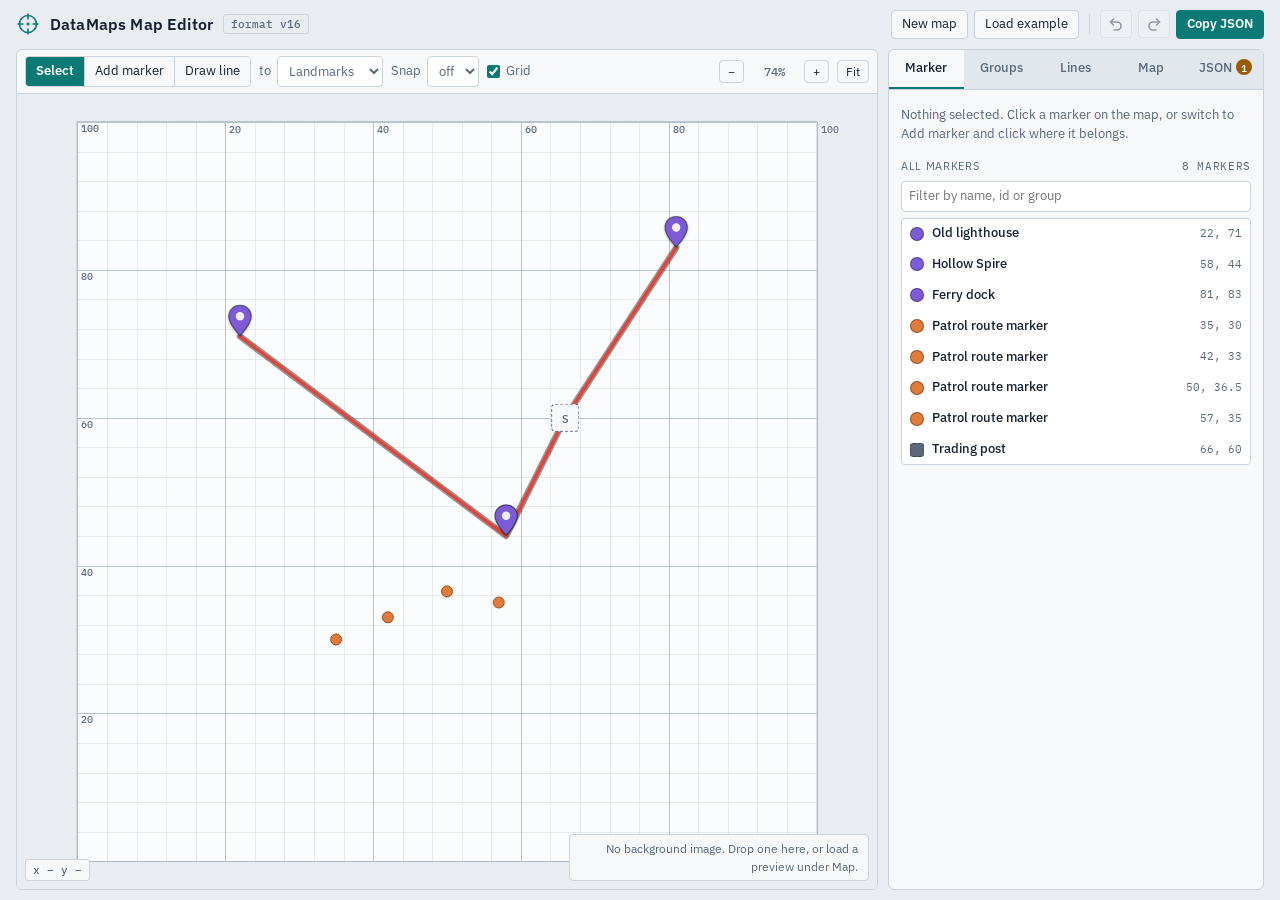
<file: DataMaps Map Editor.html>
<!doctype html><html><head><meta charset=utf8><meta name=viewport content="width=device-width,initial-scale=1,viewport-fit=cover"><style>:root{color-scheme:light;box-sizing:border-box;padding-top:env(safe-area-inset-top,0px);padding-bottom:env(safe-area-inset-bottom,0px)}html{scroll-padding-top:env(safe-area-inset-top,0px)}body{margin:0;padding:0;font:14px -apple-system,BlinkMacSystemFont,sans-serif;background:#fff;color:#000}img{max-width:100%}[hidden]:not([hidden=until-found i]){display:none!important}</style></head><body>
<title>DataMaps Map Editor</title>
<meta name="claude:viewport-fit-sides" content="cover">
<link rel="preconnect" href="https://fonts.googleapis.com">
<link rel="stylesheet" href="https://fonts.googleapis.com/css2?family=IBM+Plex+Mono:wght@400;500&family=IBM+Plex+Sans:wght@400;500;600&display=swap">
<style>
/* Layout: a drafting workbench. Left is the pan/zoom map surface with its toolbar, right is a tabbed inspector (Marker, Groups, Map, JSON). Stacks on phones. */
:root{
  --bg:#e9edf1; --panel:#f7f8fa; --panel2:#e2e7ed; --field:#ffffff;
  --ink:#16202e; --muted:#5a687a; --line:#cbd3dd;
  --accent:#0b7a75; --accent-ink:#ffffff; --accent-soft:#d6ecea;
  --stage:#fbfcfd; --grid:#d5dce4; --grid-strong:#a7b6c6; --label:#5a687a;
  --danger:#b3261e; --warn:#9a5b00; --info:#2a5f9e; --sel:#e8590c;
  --sans:'IBM Plex Sans',system-ui,-apple-system,'Segoe UI',sans-serif;
  --mono:'IBM Plex Mono',ui-monospace,SFMono-Regular,Menlo,monospace;
}
@media (prefers-color-scheme: dark){
  :root:not([data-theme="light"]){
    --bg:#0e141b; --panel:#171f29; --panel2:#212b37; --field:#0f161e;
    --ink:#e4eaf1; --muted:#92a1b3; --line:#2b3745;
    --accent:#3cc4bb; --accent-ink:#06211f; --accent-soft:#143532;
    --stage:#0c1218; --grid:#1d2937; --grid-strong:#3a4c61; --label:#8b9bad;
    --danger:#ff8a80; --warn:#f0b35a; --info:#7ab2f2; --sel:#ff9f43;
    color-scheme:dark;
  }
}
:root[data-theme="dark"]{
  --bg:#0e141b; --panel:#171f29; --panel2:#212b37; --field:#0f161e;
  --ink:#e4eaf1; --muted:#92a1b3; --line:#2b3745;
  --accent:#3cc4bb; --accent-ink:#06211f; --accent-soft:#143532;
  --stage:#0c1218; --grid:#1d2937; --grid-strong:#3a4c61; --label:#8b9bad;
  --danger:#ff8a80; --warn:#f0b35a; --info:#7ab2f2; --sel:#ff9f43;
  color-scheme:dark;
}
*{box-sizing:border-box}
html,body{height:100%}
body{
  margin:0; background:var(--bg); color:var(--ink);
  font:13px/1.45 var(--sans);
  padding-block:0;
  padding-left:max(16px,env(safe-area-inset-left,0px));
  padding-right:max(16px,env(safe-area-inset-right,0px));
}
button,input,select,textarea{font:inherit;color:inherit}
.app{height:100%;display:grid;grid-template-rows:auto minmax(0,1fr);gap:10px;padding-block:10px}
.top{display:flex;align-items:center;gap:12px;flex-wrap:wrap;min-width:0}
.brand{display:flex;align-items:center;gap:10px;min-width:0}
.brand svg{flex:none;color:var(--accent)}
.brand h1{margin:0;font-size:16px;font-weight:600;letter-spacing:.01em;text-wrap:balance}
.chip{font:500 11px var(--mono);padding:2px 7px;border:1px solid var(--line);border-radius:3px;color:var(--muted)}
.actions{margin-left:auto;display:flex;align-items:center;gap:6px;flex-wrap:wrap}
.sep{width:1px;height:20px;background:var(--line);margin:0 4px}

.btn{display:inline-flex;align-items:center;justify-content:center;gap:6px;padding:5px 10px;border:1px solid var(--line);background:var(--panel);border-radius:4px;cursor:pointer;line-height:1.3;white-space:nowrap}
.btn:hover{background:var(--panel2)}
.btn:disabled{opacity:.4;cursor:default}
.btn.primary{background:var(--accent);border-color:var(--accent);color:var(--accent-ink);font-weight:600}
.btn.primary:hover{filter:brightness(1.08)}
.btn.danger{color:var(--danger);border-color:currentColor}
.btn.icon{padding:5px 7px}
.btn.small{padding:3px 8px;font-size:12px}
:focus-visible{outline:2px solid var(--accent);outline-offset:1px}

.work{display:grid;grid-template-columns:minmax(0,1fr) 376px;gap:10px;min-height:0}
.canvas-wrap,.side{display:flex;flex-direction:column;min-height:0;min-width:0;border:1px solid var(--line);border-radius:6px;background:var(--panel);overflow:hidden}
.toolbar{display:flex;align-items:center;gap:8px;flex-wrap:wrap;padding:6px 8px;border-bottom:1px solid var(--line)}
.toolbar .grow{flex:1}
.inl{display:inline-flex;align-items:center;gap:6px;color:var(--muted)}
.inl select{width:auto;max-width:170px}
.seg{display:inline-flex;border:1px solid var(--line);border-radius:4px;overflow:hidden}
.seg button{border:0;background:var(--panel);padding:5px 10px;cursor:pointer;border-right:1px solid var(--line)}
.seg button:last-child{border-right:0}
.seg button[aria-pressed="true"]{background:var(--accent);color:var(--accent-ink);font-weight:600}
#zoomlbl{font:500 12px var(--mono);min-width:44px;text-align:center;color:var(--muted)}

#vp{position:relative;flex:1;min-height:0;overflow:hidden;touch-action:none;background:var(--bg);cursor:grab;user-select:none;-webkit-user-select:none}
#vp.add{cursor:crosshair}
#vp.panning{cursor:grabbing}
#vp.dropping{outline:2px dashed var(--accent);outline-offset:-6px}
#stage{position:absolute;left:0;top:0;transform-origin:0 0;box-shadow:0 0 0 1px var(--grid-strong)}
#bgimg{position:absolute;inset:0;width:100%;height:100%;display:block;pointer-events:none;-webkit-user-drag:none}
#grid{position:absolute;inset:0;width:100%;height:100%;pointer-events:none}
#mlayer{position:absolute;inset:0;pointer-events:none;overflow:hidden}
#llayer{position:absolute;inset:0;width:100%;height:100%;pointer-events:none;overflow:hidden}
#llayer .lhit{fill:none;stroke:transparent;stroke-width:14;pointer-events:stroke;cursor:pointer}
#llayer .vtx{pointer-events:auto;cursor:move;fill:var(--panel);stroke:var(--accent);stroke-width:2.5}
#llayer .vtx.sel{fill:var(--sel);stroke:var(--sel)}
#llayer .mid{pointer-events:auto;cursor:copy;fill:var(--accent);opacity:.55}
#llayer .mid:hover{opacity:1}
#vp.line{cursor:crosshair}
.mk{position:absolute;left:0;top:0;width:0;height:0;pointer-events:auto;cursor:pointer}
.mk>*{position:absolute;display:block}
.mk .pin{filter:drop-shadow(0 1px 1px rgba(0,0,0,.35))}
.mk .dot{border-radius:50%;box-sizing:border-box}
.mk .ico{display:grid;place-items:center;border:1.5px dashed var(--muted);background:var(--panel);color:var(--muted);font:600 11px var(--mono);border-radius:4px;box-sizing:border-box}
.mk img.ico-img{object-fit:contain;image-rendering:auto}
.mk.sel .pin{filter:drop-shadow(0 0 0 var(--sel)) drop-shadow(0 0 3px var(--sel)) drop-shadow(0 0 3px var(--sel))}
.mk.sel .dot,.mk.sel .ico,.mk.sel .ico-img{outline:2px solid var(--sel);outline-offset:2px}
#readout{position:absolute;left:8px;bottom:8px;font:500 11px var(--mono);padding:3px 7px;background:var(--panel);border:1px solid var(--line);border-radius:3px;color:var(--muted);pointer-events:none}
#hint{position:absolute;right:8px;bottom:8px;max-width:min(300px,calc(100% - 190px));padding:5px 10px;background:var(--panel);border:1px solid var(--line);border-radius:4px;color:var(--muted);font-size:12px;text-align:right;pointer-events:none}

.tabs{display:flex;border-bottom:1px solid var(--line);background:var(--panel2)}
.tabs button{flex:1;border:0;background:transparent;padding:9px 6px;cursor:pointer;color:var(--muted);border-bottom:2px solid transparent;font-weight:500;position:relative}
.tabs button[aria-selected="true"]{color:var(--ink);background:var(--panel);border-bottom-color:var(--accent)}
.badge{display:inline-block;min-width:16px;padding:0 4px;margin-left:4px;border-radius:8px;background:var(--warn);color:var(--panel);font:600 10px/16px var(--mono);text-align:center}
.tabpanel{flex:1;min-height:0;overflow:auto;padding:12px}
.tabpanel[hidden]{display:none}

.f{display:grid;gap:3px;margin-bottom:10px;min-width:0}
.f>span,.lbl{font-size:11px;color:var(--muted);text-transform:uppercase;letter-spacing:.06em}
.f small{color:var(--muted);font-size:11px}
input[type=text],input[type=number],input[type=search],select,textarea{width:100%;min-width:0;background:var(--field);border:1px solid var(--line);border-radius:4px;padding:5px 7px}
input[type=color]{width:36px;height:28px;padding:1px;border:1px solid var(--line);border-radius:4px;background:var(--field);cursor:pointer}
textarea{resize:vertical;font-family:var(--mono);font-size:12px;tab-size:2}
input[type=checkbox]{accent-color:var(--accent);margin:0}
.row2{display:grid;grid-template-columns:1fr 1fr;gap:8px}
.chk{display:flex;align-items:center;gap:8px;margin-bottom:8px}
.inline{display:flex;gap:6px;align-items:center}
.sechead{display:flex;align-items:center;justify-content:space-between;margin:16px 0 6px;font-size:11px;text-transform:uppercase;letter-spacing:.06em;color:var(--muted)}
.sechead:first-child{margin-top:0}
.empty{color:var(--muted);margin:4px 0 10px}
.mk-head{display:flex;align-items:center;gap:8px;margin-bottom:10px}
.mk-head b{min-width:0;overflow:hidden;text-overflow:ellipsis;white-space:nowrap}
.sw{flex:none;width:14px;height:14px;border-radius:50%;border:1px solid rgba(0,0,0,.35);background:var(--muted)}
.sw.sq{border-radius:3px;border-style:dashed}
.btnrow{display:flex;gap:6px;flex-wrap:wrap}

.list{display:grid;gap:2px;max-height:300px;overflow:auto;border:1px solid var(--line);border-radius:4px;background:var(--field);margin-top:6px}
.list .row{display:flex;align-items:center;gap:8px;border:0;background:transparent;padding:5px 8px;text-align:left;cursor:pointer;min-width:0}
.list .row:hover{background:var(--panel2)}
.list .row[aria-current="true"]{background:var(--accent-soft)}
.list .row b{flex:1;min-width:0;overflow:hidden;text-overflow:ellipsis;white-space:nowrap;font-weight:500}
.list .row code,.mono{font-family:var(--mono);font-size:11px;color:var(--muted)}
.list .more{padding:6px 8px;color:var(--muted);font-size:12px}

.gcard{border:1px solid var(--line);border-radius:5px;margin-bottom:8px;background:var(--field);overflow:hidden}
.gcard.active{border-color:var(--accent)}
.ghead{display:flex;align-items:center;gap:8px;padding:6px 8px;cursor:pointer;min-width:0}
.ghead .gname{flex:1;min-width:0;overflow:hidden;text-overflow:ellipsis;white-space:nowrap;font-weight:500}
.ghead .gcount{font:500 11px var(--mono);color:var(--muted)}
.eye{border:0;background:transparent;padding:2px;cursor:pointer;color:var(--ink);display:grid;place-items:center}
.eye[aria-pressed="false"]{color:var(--muted);opacity:.6}
.geditor{padding:10px;border-top:1px solid var(--line);background:var(--panel)}
.colorrow{display:flex;align-items:center;gap:8px}
.colorrow code{font-family:var(--mono);font-size:11px;color:var(--muted)}

.warns{display:grid;gap:4px;margin-bottom:12px}
.warn{display:flex;gap:8px;padding:6px 8px;border:1px solid var(--line);border-left-width:3px;border-radius:3px;background:var(--field);font-size:12px}
.warn.w{border-left-color:var(--warn)} .warn.e{border-left-color:var(--danger)} .warn.i{border-left-color:var(--info)}
.warn.ok{border-left-color:var(--accent)}
#out,#in{width:100%;min-height:200px;white-space:pre;overflow:auto;font-size:11.5px;line-height:1.5}
#in{min-height:110px}
.err{color:var(--danger);font-size:12px;margin:6px 0 0;white-space:pre-wrap}
.note{font-size:12px;color:var(--muted);margin:0 0 10px}
code.k{font-family:var(--mono);font-size:11.5px;background:var(--panel2);padding:0 4px;border-radius:3px}

#toast{position:fixed;left:50%;bottom:calc(18px + env(safe-area-inset-bottom,0px));transform:translate(-50%,20px);opacity:0;pointer-events:none;background:var(--ink);color:var(--bg);padding:8px 14px;border-radius:5px;font-size:13px;transition:opacity .18s,transform .18s;z-index:30;max-width:calc(100% - 32px)}
#toast.show{opacity:1;transform:translate(-50%,0)}
@media (prefers-reduced-motion:reduce){#toast{transition:none}}

@media (max-width:860px){
  html,body{height:auto}
  .app{height:auto;min-height:100%;grid-template-rows:auto auto}
  .work{grid-template-columns:minmax(0,1fr)}
  .canvas-wrap{height:auto}
  #vp{flex:none;height:56vh;min-height:300px}
  .side{overflow:visible}
  .tabpanel{overflow:visible}
  .list{max-height:260px}
  .actions{margin-left:0}
}
</style>

<div class="app">
  <header class="top">
    <div class="brand">
      <svg width="24" height="24" viewBox="0 0 24 24" fill="none" stroke="currentColor" stroke-width="1.6" aria-hidden="true"><circle cx="12" cy="12" r="8.5"/><path d="M12 1.5v6M12 16.5v6M1.5 12h6M16.5 12h6"/><circle cx="12" cy="12" r="1.6" fill="currentColor" stroke="none"/></svg>
      <h1>DataMaps Map Editor</h1>
      <span class="chip">format v16</span>
    </div>
    <div class="actions">
      <button class="btn" id="b-new" type="button">New map</button>
      <button class="btn" id="b-ex" type="button">Load example</button>
      <span class="sep"></span>
      <button class="btn icon" id="b-undo" type="button" aria-label="Undo" title="Undo (Ctrl+Z)"><svg width="16" height="16" viewBox="0 0 16 16" fill="none" stroke="currentColor" stroke-width="1.6" stroke-linecap="round" stroke-linejoin="round"><path d="M5.5 3 2.5 6l3 3"/><path d="M2.5 6h6.5a4 4 0 0 1 0 8H6"/></svg></button>
      <button class="btn icon" id="b-redo" type="button" aria-label="Redo" title="Redo (Ctrl+Shift+Z)"><svg width="16" height="16" viewBox="0 0 16 16" fill="none" stroke="currentColor" stroke-width="1.6" stroke-linecap="round" stroke-linejoin="round"><path d="m10.5 3 3 3-3 3"/><path d="M13.5 6H7a4 4 0 0 0 0 8h3"/></svg></button>
      <button class="btn primary" id="b-copy" type="button">Copy JSON</button>
    </div>
  </header>

  <main class="work">
    <section class="canvas-wrap" aria-label="Map surface">
      <div class="toolbar">
        <div class="seg" role="group" aria-label="Tool">
          <button type="button" id="t-select" aria-pressed="true" title="Select and move markers (Esc)">Select</button>
          <button type="button" id="t-add" aria-pressed="false" title="Click the map to add a marker (A)">Add marker</button>
          <button type="button" id="t-line" aria-pressed="false" title="Click to place line points. Double-click or Enter to finish (L)">Draw line</button>
        </div>
        <label class="inl">to <select id="active-group" aria-label="Group for new markers"></select></label>
        <label class="inl">Snap <select id="snap" aria-label="Snap to grid"><option value="0">off</option><option value="1">1</option><option value="5">5</option><option value="10">10</option></select></label>
        <label class="inl"><input type="checkbox" id="show-grid" checked> Grid</label>
        <span class="grow"></span>
        <button class="btn small" id="z-out" type="button" aria-label="Zoom out">−</button>
        <span id="zoomlbl">100%</span>
        <button class="btn small" id="z-in" type="button" aria-label="Zoom in">+</button>
        <button class="btn small" id="z-fit" type="button" title="Fit map to view (F)">Fit</button>
      </div>
      <div id="vp">
        <div id="stage"><img id="bgimg" alt="" hidden></div>
        <canvas id="grid"></canvas>
        <svg id="llayer" aria-hidden="true"></svg>
        <div id="mlayer"></div>
        <div id="hint">No background image. Drop one here, or load a preview under Map.</div>
        <div id="readout">x – y –</div>
      </div>
    </section>

    <aside class="side">
      <div class="tabs" role="tablist" aria-label="Inspector">
        <button type="button" role="tab" id="tab-marker" aria-selected="true" data-tab="marker">Marker</button>
        <button type="button" role="tab" id="tab-groups" aria-selected="false" data-tab="groups">Groups</button>
        <button type="button" role="tab" id="tab-lines" aria-selected="false" data-tab="lines">Lines</button>
        <button type="button" role="tab" id="tab-map" aria-selected="false" data-tab="map">Map</button>
        <button type="button" role="tab" id="tab-json" aria-selected="false" data-tab="json">JSON<span class="badge" id="warn-badge" hidden>0</span></button>
      </div>

      <div class="tabpanel" id="p-marker" role="tabpanel" aria-labelledby="tab-marker">
        <div id="mk-form"></div>
        <div class="sechead"><span>All markers</span><span id="mk-total" class="mono"></span></div>
        <input type="search" id="mk-filter" placeholder="Filter by name, id or group" aria-label="Filter markers">
        <div id="mk-list" class="list"></div>
      </div>

      <div class="tabpanel" id="p-groups" role="tabpanel" aria-labelledby="tab-groups" hidden>
        <p class="note">Every marker belongs to one group. Groups appear in the map legend, and each group uses one style.</p>
        <div class="btnrow" style="margin-bottom:10px"><button class="btn" id="g-add" type="button">Add group</button></div>
        <div id="groups"></div>
        <input type="file" id="icon-file" accept="image/*" hidden>
      </div>

      <div class="tabpanel" id="p-lines" role="tabpanel" aria-labelledby="tab-lines" hidden>
        <p class="note">Lines are saved as polyline overlays on the background, using the coordinate system you set. Use them for train lines, roads or borders. Points snap to nearby markers, so a line can run through stations.</p>
        <div id="l-warn" class="note" hidden>This map has multiple backgrounds. Their overlays are kept in the JSON but can't be edited here.</div>
        <div class="btnrow" style="margin-bottom:10px"><button class="btn" id="l-new" type="button">Draw new line</button></div>
        <div id="l-list" class="list" style="margin-top:0;margin-bottom:12px"></div>
        <div id="l-edit"></div>
      </div>

      <div class="tabpanel" id="p-map" role="tabpanel" aria-labelledby="tab-map" hidden>
        <div class="sechead"><span>Schema</span></div>
        <label class="f"><span>$schema URL</span><input type="text" id="schema" spellcheck="false"><small>Defaults to dovedale.wiki. Edit it if your extension path differs.</small></label>

        <div class="sechead"><span>Background</span></div>
        <label class="f"><span>Image file name on the wiki</span><input type="text" id="bg-image" placeholder="e.g. Throne World map.jpg" spellcheck="false"></label>
        <div class="btnrow" style="margin-bottom:10px">
          <button class="btn" id="bg-pick" type="button">Load preview image…</button>
          <button class="btn" id="bg-clear" type="button">Remove</button>
        </div>
        <input type="file" id="bg-file" accept="image/*" hidden>
        <p class="note">The preview stays in this browser. Only the file name goes into the JSON, so upload the same image to your wiki.</p>
        <label class="chk"><input type="checkbox" id="bg-pix"> Pixelated (keep pixel art sharp)</label>
        <div id="bg-extra" class="note" hidden></div>

        <div class="sechead"><span>Coordinate system</span></div>
        <label class="chk"><input type="checkbox" id="crs-default"> Use the wiki default (0–100, Y grows upward)</label>
        <div class="f"><span>Axis order</span>
          <select id="crs-order"><option value="latlon">latlon: [Y, X]</option><option value="yx">yx: [Y, X]</option><option value="xy">xy: [X, Y]</option></select>
        </div>
        <div class="row2">
          <label class="f"><span id="l-tl-a">topLeft Y</span><input type="number" step="any" id="crs-tl-a"></label>
          <label class="f"><span id="l-tl-b">topLeft X</span><input type="number" step="any" id="crs-tl-b"></label>
          <label class="f"><span id="l-br-a">bottomRight Y</span><input type="number" step="any" id="crs-br-a"></label>
          <label class="f"><span id="l-br-b">bottomRight X</span><input type="number" step="any" id="crs-br-b"></label>
        </div>
        <div class="btnrow" style="margin-bottom:6px">
          <button class="btn small" id="pre-up" type="button">0–100, Y up</button>
          <button class="btn small" id="pre-down" type="button">0–100, Y down</button>
          <button class="btn small" id="pre-px" type="button">Image pixels</button>
        </div>
        <p class="note">The corners are the real corners of the image. If topLeft has the larger Y, Y grows upward. Changing them moves markers visually, not numerically.</p>

        <div class="sechead"><span>Settings</span></div>
        <div class="f"><span>Backdrop color</span>
          <div class="colorrow"><input type="color" id="bd-color" value="#0b120d"><code id="bd-val">none</code><button class="btn small" id="bd-clear" type="button">Clear</button></div>
        </div>
        <label class="chk"><input type="checkbox" id="show-coords"> Show cursor coordinates on the wiki</label>
      </div>

      <div class="tabpanel" id="p-json" role="tabpanel" aria-labelledby="tab-json" hidden>
        <div class="sechead"><span>Checks</span></div>
        <div class="warns" id="warns"></div>
        <div class="sechead"><span>Map source</span><button class="btn small" id="out-copy" type="button">Copy</button></div>
        <textarea id="out" readonly spellcheck="false" aria-label="Generated JSON"></textarea>
        <p class="note" style="margin-top:8px">Paste this into the <code class="k">Map:</code> page's source editor.</p>
        <div class="sechead"><span>Load existing JSON</span></div>
        <textarea id="in" spellcheck="false" placeholder="Paste a DataMaps JSON document here to edit it" aria-label="JSON to load"></textarea>
        <div class="btnrow" style="margin-top:6px"><button class="btn" id="b-load" type="button">Load JSON</button></div>
        <div class="err" id="in-err"></div>
      </div>
    </aside>
  </main>
</div>
<div id="toast" role="status" aria-live="polite"></div>

<script>
(() => {
'use strict';
const $ = (s, r = document) => r.querySelector(s);
const $$ = (s, r = document) => [...r.querySelectorAll(s)];
const esc = s => String(s ?? '').replace(/[&<>"']/g, c => ({'&':'&amp;','<':'&lt;','>':'&gt;','"':'&quot;',"'":'&#39;'}[c]));
const clamp = (v, a, b) => Math.min(b, Math.max(a, v));
const rnd = n => Math.round(n * 1000) / 1000;
const ID_RE = /^[A-Za-z0-9_-]+$/;
const SCHEMA = 'https://dovedale.wiki/extensions/DataMaps/schemas/v17.json';
const PALETTE = ['#7c5cd6','#e07b39','#2a9d8f','#d94f70','#3d7be0','#8a9a1b','#c58a00','#5b6b7c'];
const KNOWN_TOP = ['$schema','crs','background','backgrounds','settings','groups','markers'];

/* ---------- document model ---------- */
const defaultCrs = () => ({ order: 'latlon', topLeft: [100, 0], bottomRight: [0, 100] });
const blankDoc = () => ({
  $schema: SCHEMA, crs: defaultCrs(), useDefaultCrs: true,
  background: { image: '' }, settings: { backdropColor: '', showCoordinates: true },
  groups: {}, markers: {}, lines: [], otherOverlays: [], extra: {}
});
function exampleDoc() {
  const d = blankDoc();
  d.groups = {
    landmarks: { name: 'Landmarks', pinColor: '#7c5cd6', size: 32, article: 'Landmarks' },
    patrols: { name: 'Patrol route', fillColor: '#e07b39', size: 6, strokeWidth: 1 },
    shops: { name: 'Shops', icon: 'Shop icon.png', size: [28, 28] }
  };
  d.markers = {
    landmarks: [
      { id: 'old-lighthouse', x: 22, y: 71, name: 'Old lighthouse', description: 'Visible from the south coast.\nThe lamp room is locked.', article: 'Old lighthouse' },
      { x: 58, y: 44, name: 'Hollow Spire' },
      { x: 81, y: 83, name: 'Ferry dock' }
    ],
    patrols: [{ x: 35, y: 30 }, { x: 42, y: 33 }, { x: 50, y: 36.5 }, { x: 57, y: 35 }],
    shops: [{ x: 66, y: 60, name: 'Trading post' }]
  };
  d.lines = [{ name: 'Coast line', color: '#e0453a', pts: [[22, 71], [58, 44], [66, 60], [81, 83]] }];
  return d;
}
let doc = exampleDoc();

const ui = {
  selL: null, selV: null, lineOpen: false, cur: null, armLine: null,
  sel: null, active: null, tool: 'select', hidden: new Set(), exp: null, armDel: null,
  k: 1, tx: 0, ty: 0, imgs: {}, snap: 0, grid: true, tab: 'marker', fitted: false, iconFor: null
};
const vp = $('#vp'), stage = $('#stage'), bgimg = $('#bgimg'), mlayer = $('#mlayer'), gridc = $('#grid');

/* ---------- coordinates ---------- */
function bounds() {
  const c = doc.crs, tl = c.topLeft, br = c.bottomRight;
  return c.order === 'xy'
    ? { x0: tl[0], y0: tl[1], x1: br[0], y1: br[1] }
    : { y0: tl[0], x0: tl[1], y1: br[0], x1: br[1] };
}
function bgPreview() {
  const name = doc.background.image || (doc.extra.backgrounds && doc.extra.backgrounds[0] && doc.extra.backgrounds[0].image);
  return (name && ui.imgs[name]) || null;
}
function view() {
  const b = bounds(); const im = bgPreview();
  const dx = (b.x1 - b.x0) || 1, dy = (b.y1 - b.y0) || 1;
  let W, H;
  if (im) { W = im.w; H = im.h; }
  else { const a = Math.abs(dx / dy); if (a >= 1) { W = 1000; H = 1000 / a; } else { H = 1000; W = 1000 * a; } }
  return { b, dx, dy, W, H };
}
const toScreen = (v, x, y) => ({ sx: ui.tx + (x - v.b.x0) / v.dx * v.W * ui.k, sy: ui.ty + (y - v.b.y0) / v.dy * v.H * ui.k });
const fromScreen = (v, sx, sy) => ({ x: v.b.x0 + (sx - ui.tx) / (v.W * ui.k) * v.dx, y: v.b.y0 + (sy - ui.ty) / (v.H * ui.k) * v.dy });
const snapv = n => ui.snap ? Math.round(n / ui.snap) * ui.snap : n;

/* ---------- groups and markers helpers ---------- */
const gStyle = g => ('icon' in g) ? 'icon' : ('pinColor' in g ? 'pin' : 'circle');
function hex6(c, def = '#888888') {
  if (typeof c !== 'string') return def;
  c = c.trim();
  if (/^#[0-9a-f]{6}$/i.test(c)) return c.toLowerCase();
  const m = /^#([0-9a-f])([0-9a-f])([0-9a-f])$/i.exec(c);
  return m ? ('#' + m[1] + m[1] + m[2] + m[2] + m[3] + m[3]).toLowerCase() : def;
}
const groupColor = g => hex6(g.pinColor || g.fillColor, '#888888');
const curMarker = () => ui.sel && doc.markers[ui.sel.g] && doc.markers[ui.sel.g][ui.sel.i] || null;
function sizeWH(g) {
  const s = g.size;
  if (Array.isArray(s)) return [Number(s[0]) || 32, Number(s[1]) || 32];
  return [Number(s) || 32, Number(s) || 32];
}
function nextGroupId() { let n = 1; while (doc.groups['group-' + n]) n++; return 'group-' + n; }

/* ---------- history ---------- */
const hist = { stack: [], i: -1, timer: null };
const DRAFT = 'datamaps-editor-draft-v1';
function pushHist() {
  clearTimeout(hist.timer); hist.timer = null;
  const s = JSON.stringify(doc);
  if (hist.stack[hist.i] !== s) {
    hist.stack = hist.stack.slice(0, hist.i + 1); hist.stack.push(s);
    if (hist.stack.length > 100) hist.stack.shift();
    hist.i = hist.stack.length - 1;
    try { localStorage.setItem(DRAFT, s); } catch (e) {}
  }
  updateUndoBtns();
}
function scheduleHist() { clearTimeout(hist.timer); hist.timer = setTimeout(pushHist, 450); updateUndoBtns(); }
function updateUndoBtns() { $('#b-undo').disabled = !(hist.i > 0 || hist.timer); $('#b-redo').disabled = !(hist.i < hist.stack.length - 1 && !hist.timer); }
function restore(s) {
  doc = JSON.parse(s);
  if (ui.sel && !curMarker()) ui.sel = null;
  if (ui.selL != null && !doc.lines[ui.selL]) { ui.selL = null; ui.selV = null; ui.lineOpen = false; }
  else if (ui.selL != null && ui.selV != null && !doc.lines[ui.selL].pts[ui.selV]) ui.selV = null;
  if (!doc.groups[ui.active]) ui.active = Object.keys(doc.groups)[0] || null;
  renderAll();
}
function undo() { if (hist.timer) pushHist(); if (hist.i > 0) { hist.i--; restore(hist.stack[hist.i]); updateUndoBtns(); } }
function redo() { if (hist.i < hist.stack.length - 1) { hist.i++; restore(hist.stack[hist.i]); updateUndoBtns(); } }

/* ---------- export ---------- */
function orderKeys(obj, first) {
  const out = {};
  first.forEach(k => { if (k in obj) out[k] = obj[k]; });
  Object.keys(obj).forEach(k => { if (!(k in out)) out[k] = obj[k]; });
  return out;
}
function exportGroup(g) {
  const o = {};
  const st = gStyle(g);
  for (const [k, v] of Object.entries(g)) {
    if (v === '' || v === undefined) continue;
    if (k === 'isDefault' && v === true) continue;
    if ((k === 'canSearchFor' || k === 'isCollectible' || k === 'wantsChecklistNumbering') && v === false) continue;
    if (k === 'strokeWidth' && Number(v) === 1) continue;
    if (k === 'size') {
      const [w, h] = sizeWH(g);
      if (st === 'icon') { if (!(w === 32 && h === 32)) o.size = (w === h && !Array.isArray(g.size)) ? w : [w, h]; }
      else if (st === 'pin') { if (w !== 32) o.size = w; }
      else if (w !== 5) o.size = w;
      continue;
    }
    o[k] = v;
  }
  return orderKeys(o, ['name', 'description', 'icon', 'pinColor', 'fillColor', 'strokeColor', 'strokeWidth', 'size', 'article', 'isDefault', 'isCollectible', 'canSearchFor']);
}
function exportMarker(m) {
  const o = {};
  for (const [k, v] of Object.entries(m)) {
    if (v === '' || v === undefined || v === null) continue;
    if (k === 'x' || k === 'y') { o[k] = rnd(Number(v) || 0); continue; }
    if (k === 'description') {
      const lines = String(v).split('\n').map(s => s.trim()).filter(Boolean);
      if (!lines.length) continue;
      o.description = lines.length === 1 ? lines[0] : lines;
      continue;
    }
    o[k] = v;
  }
  if (!('x' in o)) o.x = 0;
  if (!('y' in o)) o.y = 0;
  return orderKeys(o, ['id', 'x', 'y', 'name', 'description', 'image', 'article', 'icon']);
}
function exportLines() {
  const xy = doc.crs.order === 'xy';
  return (doc.lines || []).filter(L => L.pts.length >= 2).map(L => {
    const o = { path: L.pts.map(p => xy ? [rnd(p[0]), rnd(p[1])] : [rnd(p[1]), rnd(p[0])]) };
    const hx = hex6(L.color, '#e0453a');
    const c = L.rawColor !== undefined ? L.rawColor : [1, 3, 5].map(i => parseInt(hx.slice(i, i + 2), 16));
    o.color = c;
    if (L.name) o.name = L.name;
    return o;
  });
}
function buildOutput() {
  const out = {};
  if (doc.$schema) out.$schema = doc.$schema;
  if (!doc.useDefaultCrs) {
    const c = doc.crs;
    out.crs = orderKeys({ order: c.order, topLeft: c.topLeft, bottomRight: c.bottomRight, ...(c.rotation !== undefined ? { rotation: c.rotation } : {}) }, ['order', 'topLeft', 'bottomRight', 'rotation']);
  }
  const bg = doc.background || {};
  const bgKeys = Object.keys(bg).filter(k => bg[k] !== '' && bg[k] !== undefined && !(k === 'pixelated' && bg[k] === false));
  if (!doc.extra.backgrounds) {
    const o = Object.fromEntries(bgKeys.map(k => [k, bg[k]]));
    const ov = [...exportLines(), ...(doc.otherOverlays || [])];
    if (ov.length && (o.image || o.tiles)) o.overlays = ov;
    const ks = Object.keys(o);
    if (ks.length === 1 && ks[0] === 'image') out.background = o.image;
    else if (ks.length) out.background = orderKeys(o, ['image', 'at', 'pixelated', 'associatedLayer', 'overlays']);
  }
  const s = {};
  if (doc.settings.backdropColor) s.backdropColor = doc.settings.backdropColor;
  if (doc.settings.showCoordinates === false) s.showCoordinates = false;
  for (const [k, v] of Object.entries(doc.settings)) if (!['backdropColor', 'showCoordinates'].includes(k)) s[k] = v;
  if (Object.keys(s).length) out.settings = s;
  const groups = {};
  for (const [id, g] of Object.entries(doc.groups)) groups[id] = exportGroup(g);
  if (Object.keys(groups).length) out.groups = groups;
  const markers = {};
  const keys = [...Object.keys(doc.groups), ...Object.keys(doc.markers).filter(k => !(k in doc.groups))];
  for (const id of keys) {
    const arr = (doc.markers[id] || []).map(exportMarker);
    if (arr.length) markers[id] = arr;
  }
  if (Object.keys(markers).length) out.markers = markers;
  for (const [k, v] of Object.entries(doc.extra)) out[k] = v;
  return out;
}
const currentJSON = () => JSON.stringify(buildOutput(), null, '\t');

/* ---------- import ---------- */
function importDoc(obj) {
  if (!obj || typeof obj !== 'object' || Array.isArray(obj)) throw new Error('The JSON must be an object with groups and markers.');
  obj = JSON.parse(JSON.stringify(obj));
  const d = blankDoc();
  d.$schema = typeof obj.$schema === 'string' ? obj.$schema : '';
  if (obj.crs && typeof obj.crs === 'object') {
    const num = (p, def) => Array.isArray(p) && p.length === 2 && p.every(n => typeof n === 'number') ? p : def;
    d.crs = { ...obj.crs,
      order: ['latlon', 'yx', 'xy'].includes(obj.crs.order) ? obj.crs.order : 'latlon',
      topLeft: num(obj.crs.topLeft, [0, 0]), bottomRight: num(obj.crs.bottomRight, [100, 100]) };
    d.useDefaultCrs = false;
  }
  if (typeof obj.background === 'string') d.background = { image: obj.background };
  else if (obj.background && typeof obj.background === 'object') d.background = obj.background;
  if (Array.isArray(d.background.overlays)) {
    const xy = d.crs.order === 'xy';
    d.background.overlays.forEach(o => {
      if (o && Array.isArray(o.path)) {
        const pts = o.path.filter(p => Array.isArray(p) && p.length === 2 && p.every(n => typeof n === 'number')).map(p => xy ? [p[0], p[1]] : [p[1], p[0]]);
        const arr = Array.isArray(o.color) && o.color.length >= 3 && o.color.slice(0, 3).every(n => typeof n === 'number');
        const L = { name: o.name || '', color: typeof o.color === 'string' ? o.color : arr ? '#' + o.color.slice(0, 3).map(n => clamp(Math.round(n), 0, 255).toString(16).padStart(2, '0')).join('') : '#e0453a', pts };
        if (o.color !== undefined && typeof o.color !== 'string' && o.color.length !== 3) L.rawColor = o.color;
        d.lines.push(L);
      } else d.otherOverlays.push(o);
    });
  }
  delete d.background.overlays;
  if (Array.isArray(obj.backgrounds)) d.extra.backgrounds = obj.backgrounds;
  if (obj.settings && typeof obj.settings === 'object') d.settings = { backdropColor: '', showCoordinates: true, ...obj.settings };
  if (obj.groups) {
    if (typeof obj.groups !== 'object' || Array.isArray(obj.groups)) throw new Error('"groups" must be an object keyed by group ID.');
    d.groups = obj.groups;
    for (const g of Object.values(d.groups)) { if (Array.isArray(g.description)) g.description = g.description.join('\n'); }
  }
  if (obj.markers) {
    if (typeof obj.markers !== 'object' || Array.isArray(obj.markers)) throw new Error('"markers" must be an object keyed by group ID.');
    for (const [gid, arr] of Object.entries(obj.markers)) {
      if (!Array.isArray(arr)) throw new Error('Markers for "' + gid + '" must be an array.');
      d.markers[gid] = arr.map(m => {
        m = { ...m };
        if (!('y' in m) && 'lat' in m) { m.y = m.lat; delete m.lat; }
        if (!('x' in m) && 'lon' in m) { m.x = m.lon; delete m.lon; }
        m.x = Number(m.x) || 0; m.y = Number(m.y) || 0;
        if (Array.isArray(m.description)) m.description = m.description.join('\n');
        return m;
      });
    }
  }
  for (const [k, v] of Object.entries(obj)) if (!KNOWN_TOP.includes(k)) d.extra[k] = v;
  return d;
}

/* ---------- validation ---------- */
function validate() {
  const w = [];
  const b = bounds();
  if (b.x0 === b.x1 || b.y0 === b.y1) w.push(['e', 'The coordinate system has zero width or height. Change topLeft or bottomRight.']);
  if (!doc.$schema) w.push(['e', '$schema is required.']);
  else if (/yourWikiDomain/.test(doc.$schema)) w.push(['w', 'Replace yourWikiDomain in $schema with your wiki.']);
  if (!doc.background.image && !doc.extra.backgrounds && !doc.background.tiles) w.push(['i', 'No background image is set. The map will show only the backdrop.']);
  const ids = {};
  for (const [id, g] of Object.entries(doc.groups)) {
    if (!ID_RE.test(id)) w.push(['e', 'Group ID "' + id + '" may only use letters, digits, dashes and underscores.']);
    if (!g.name) w.push(['e', 'Group "' + id + '" needs a name.']);
    if (gStyle(g) === 'icon' && !g.icon) w.push(['e', 'Group "' + id + '" uses icons but has no icon file name.']);
  }
  for (const [gid, arr] of Object.entries(doc.markers)) {
    if (!(gid in doc.groups) && arr.length) w.push(['e', arr.length + ' marker(s) belong to "' + gid + '", which is not a group.']);
    let out = 0;
    arr.forEach(m => {
      if (m.id !== undefined && m.id !== '') { ids[m.id] = (ids[m.id] || 0) + 1; }
      const x = Number(m.x), y = Number(m.y);
      if (x < Math.min(b.x0, b.x1) || x > Math.max(b.x0, b.x1) || y < Math.min(b.y0, b.y1) || y > Math.max(b.y0, b.y1)) out++;
    });
    if (out) w.push(['w', out + ' marker(s) in "' + gid + '" sit outside the coordinate system.']);
  }
  for (const [id, n] of Object.entries(ids)) if (n > 1) w.push(['w', 'Marker ID "' + id + '" is used ' + n + ' times.']);
  const short = (doc.lines || []).filter(L => L.pts.length < 2).length;
  if (short) w.push(['w', short + ' line(s) have fewer than 2 points and are left out of the JSON.']);
  if ((doc.lines || []).length && !doc.background.image) w.push(['e', 'Lines are stored inside the background, so a background image file name is required. Without one, the lines are left out of the JSON.']);
  return w;
}

/* ---------- rendering: map ---------- */
function render() {
  const v = view();
  stage.style.width = v.W + 'px'; stage.style.height = v.H + 'px';
  stage.style.transform = 'translate(' + ui.tx + 'px,' + ui.ty + 'px) scale(' + ui.k + ')';
  stage.style.background = doc.settings.backdropColor || 'var(--stage)';
  const im = bgPreview();
  if (im) {
    bgimg.hidden = false;
    if (bgimg.getAttribute('src') !== im.url) bgimg.src = im.url;
    bgimg.style.imageRendering = doc.background.pixelated ? 'pixelated' : 'auto';
  } else { bgimg.hidden = true; bgimg.removeAttribute('src'); }
  $('#hint').hidden = !!im;
  $('#zoomlbl').textContent = Math.round(ui.k * 100) + '%';
  renderGrid(v);
  renderLines(v);
  renderMarkers(v);
}
function niceStep(raw) {
  const p = Math.pow(10, Math.floor(Math.log10(raw))), f = raw / p;
  return (f <= 1 ? 1 : f <= 2 ? 2 : f <= 5 ? 5 : 10) * p;
}
function renderGrid(v) {
  v = v || view();
  const r = vp.getBoundingClientRect(), dpr = window.devicePixelRatio || 1;
  const w = Math.round(r.width * dpr), h = Math.round(r.height * dpr);
  if (gridc.width !== w || gridc.height !== h) { gridc.width = w; gridc.height = h; }
  const ctx = gridc.getContext('2d');
  ctx.setTransform(dpr, 0, 0, dpr, 0, 0);
  ctx.clearRect(0, 0, r.width, r.height);
  if (!ui.grid) return;
  const cs = getComputedStyle(document.documentElement);
  const cMinor = cs.getPropertyValue('--grid').trim(), cMajor = cs.getPropertyValue('--grid-strong').trim(), cLabel = cs.getPropertyValue('--label').trim(), cHalo = cs.getPropertyValue('--stage').trim();
  const left = ui.tx, top = ui.ty, right = ui.tx + v.W * ui.k, bottom = ui.ty + v.H * ui.k;
  const vt = Math.max(top, 0), vb = Math.min(bottom, r.height), vl = Math.max(left, 0), vr = Math.min(right, r.width);
  if (vb <= vt || vr <= vl) return;
  const ppx = Math.abs(v.W * ui.k / v.dx), ppy = Math.abs(v.H * ui.k / v.dy);
  const sx = niceStep(90 / ppx), sy = niceStep(90 / ppy);
  const p0 = fromScreen(v, vl, vt), p1 = fromScreen(v, vr, vb);
  const xmin = Math.min(p0.x, p1.x), xmax = Math.max(p0.x, p1.x), ymin = Math.min(p0.y, p1.y), ymax = Math.max(p0.y, p1.y);
  const decx = Math.max(0, -Math.floor(Math.log10(sx))), decy = Math.max(0, -Math.floor(Math.log10(sy)));
  ctx.lineWidth = 1; ctx.font = '500 10px "IBM Plex Mono",monospace'; ctx.textBaseline = 'top';
  const lines = [];
  const minor = (step, ppu, lo, hi, vertical) => {
    const ms = step / 5; if (ms * ppu < 14) return;
    ctx.strokeStyle = cMinor; ctx.globalAlpha = .55; ctx.beginPath();
    for (let i = Math.ceil(lo / ms); i <= Math.floor(hi / ms); i++) {
      if (i % 5 === 0) continue;
      const s = vertical ? toScreen(v, i * ms, 0).sx : toScreen(v, 0, i * ms).sy;
      const q = Math.round(s) + .5;
      if (vertical) { ctx.moveTo(q, vt); ctx.lineTo(q, vb); } else { ctx.moveTo(vl, q); ctx.lineTo(vr, q); }
    }
    ctx.stroke(); ctx.globalAlpha = 1;
  };
  minor(sx, ppx, xmin, xmax, true); minor(sy, ppy, ymin, ymax, false);
  ctx.strokeStyle = cMajor; ctx.globalAlpha = .8; ctx.beginPath();
  for (let i = Math.ceil(xmin / sx); i <= Math.floor(xmax / sx); i++) {
    const s = Math.round(toScreen(v, i * sx, 0).sx) + .5; ctx.moveTo(s, vt); ctx.lineTo(s, vb); lines.push(['x', s, rnd(i * sx).toFixed(decx)]);
  }
  for (let i = Math.ceil(ymin / sy); i <= Math.floor(ymax / sy); i++) {
    const s = Math.round(toScreen(v, 0, i * sy).sy) + .5; ctx.moveTo(vl, s); ctx.lineTo(vr, s); lines.push(['y', s, rnd(i * sy).toFixed(decy)]);
  }
  ctx.stroke(); ctx.globalAlpha = 1;
  ctx.lineWidth = 3; ctx.lineJoin = 'round';
  for (const [t, s, txt] of lines) {
    const x = t === 'x' ? s + 3 : vl + 4, y = t === 'x' ? vt + 3 : s + 2;
    ctx.strokeStyle = cHalo; ctx.strokeText(txt, x, y); ctx.fillStyle = cLabel; ctx.fillText(txt, x, y);
  }
}
function shapeHTML(g) {
  const st = gStyle(g), size = sizeWH(g);
  if (st === 'pin') {
    const h = clamp(size[0], 14, 64), w = h * .75;
    return '<svg class="pin" width="' + w + '" height="' + h + '" viewBox="0 0 24 32" style="left:' + (-w / 2) + 'px;top:' + (-h) + 'px"><path d="M12 .8C5.8.8.8 5.7.8 11.8.8 20 12 31.2 12 31.2S23.2 20 23.2 11.8C23.2 5.7 18.2.8 12 .8z" fill="' + esc(g.pinColor || '#888') + '" stroke="rgba(0,0,0,.45)" stroke-width="1.2"/><circle cx="12" cy="11.8" r="4.2" fill="#fff" fill-opacity=".9"/></svg>';
  }
  if (st === 'circle') {
    const d = clamp((Number(g.size) || 5) * 2, 8, 40), sw = clamp(g.strokeWidth === undefined ? 1 : Number(g.strokeWidth) || 0, 0, 4);
    const fill = g.fillColor || '#888', stroke = g.strokeColor || 'color-mix(in srgb, ' + fill + ' 65%, black)';
    return '<span class="dot" style="width:' + d + 'px;height:' + d + 'px;left:' + (-d / 2) + 'px;top:' + (-d / 2) + 'px;background:' + esc(fill) + ';border:' + sw + 'px solid ' + esc(stroke) + '"></span>';
  }
  let [w, h] = size; const f = Math.min(1, 48 / Math.max(w, h)); w = Math.max(10, w * f); h = Math.max(10, h * f);
  const im = ui.imgs[g.icon];
  const pos = 'width:' + w + 'px;height:' + h + 'px;left:' + (-w / 2) + 'px;top:' + (-h / 2) + 'px';
  return im ? '<img class="ico-img" src="' + im.url + '" alt="" style="' + pos + '">'
            : '<span class="ico" style="' + pos + '">' + esc((g.name || '?').slice(0, 1).toUpperCase()) + '</span>';
}
function renderMarkers(v) {
  v = v || view();
  let h = '';
  for (const gid of Object.keys(doc.groups)) {
    if (ui.hidden.has(gid)) continue;
    const g = doc.groups[gid];
    (doc.markers[gid] || []).forEach((m, i) => {
      const p = toScreen(v, Number(m.x) || 0, Number(m.y) || 0);
      if (p.sx < -60 || p.sy < -80 || p.sx > vp.clientWidth + 60 || p.sy > vp.clientHeight + 60) return;
      const sel = ui.sel && ui.sel.g === gid && ui.sel.i === i;
      h += '<div class="mk' + (sel ? ' sel' : '') + '" data-g="' + esc(gid) + '" data-i="' + i + '" style="transform:translate(' + p.sx + 'px,' + p.sy + 'px)" title="' + esc(m.name || m.id || g.name || gid) + '">' + shapeHTML(g) + '</div>';
    });
  }
  mlayer.innerHTML = h;
}

/* ---------- rendering: panels ---------- */
function labelOf(m, gid) { return m.name || m.id || ((doc.groups[gid] && doc.groups[gid].name) || gid) + ' marker'; }
function swatch(g) {
  if (!g) return '<span class="sw"></span>';
  if (gStyle(g) === 'icon') { const im = ui.imgs[g.icon]; return im ? '<img class="sw sq" src="' + im.url + '" alt="" style="object-fit:contain;border:0">' : '<span class="sw sq"></span>'; }
  return '<span class="sw" style="background:' + esc(g.pinColor || g.fillColor || '#888') + '"></span>';
}
function renderInspector() {
  const box = $('#mk-form'), m = curMarker();
  if (!m) {
    box.innerHTML = '<p class="empty">Nothing selected. Click a marker on the map, or switch to Add marker and click where it belongs.</p>';
    return;
  }
  const gid = ui.sel.g, g = doc.groups[gid] || {};
  const dsc = typeof m.description === 'string' ? m.description : '';
  box.innerHTML =
    '<div class="mk-head" id="mk-head">' + swatch(g) + '<b>' + esc(labelOf(m, gid)) + '</b></div>' +
    '<div class="row2"><label class="f"><span>X</span><input type="number" step="any" data-mf="x" value="' + esc(m.x) + '"></label>' +
    '<label class="f"><span>Y</span><input type="number" step="any" data-mf="y" value="' + esc(m.y) + '"></label></div>' +
    '<label class="f"><span>Group</span><select data-mf="group">' + Object.keys(doc.groups).map(k => '<option value="' + esc(k) + '"' + (k === gid ? ' selected' : '') + '>' + esc(doc.groups[k].name || k) + '</option>').join('') + '</select></label>' +
    '<label class="f"><span>Name</span><input type="text" data-mf="name" value="' + esc(m.name || '') + '"></label>' +
    '<label class="f"><span>Description</span><textarea rows="4" data-mf="description" spellcheck="true">' + esc(dsc) + '</textarea><small>One line per paragraph. Wikitext works.</small></label>' +
    '<div class="row2"><label class="f"><span>ID</span><input type="text" data-mf="id" value="' + esc(m.id ?? '') + '" placeholder="auto" spellcheck="false"></label>' +
    '<label class="f"><span>Image file</span><input type="text" data-mf="image" value="' + esc(m.image || '') + '" spellcheck="false"></label></div>' +
    '<label class="f"><span>Read more article</span><input type="text" data-mf="article" value="' + esc(m.article || '') + '" placeholder="Page or Page|Label" spellcheck="false"></label>' +
    (gStyle(g) === 'icon' ? '<label class="f"><span>Icon override</span><input type="text" data-mf="icon" value="' + esc(m.icon || '') + '" placeholder="uses group icon" spellcheck="false"></label>' : '') +
    '<div class="btnrow"><button class="btn small" type="button" data-act="dup">Duplicate</button><button class="btn small danger" type="button" data-act="del">Delete marker</button></div>';
}
function syncXY() {
  const m = curMarker(); if (!m) return;
  ['x', 'y'].forEach(k => { const el = $('[data-mf="' + k + '"]'); if (el && document.activeElement !== el) el.value = m[k]; });
}
function renderList() {
  const q = $('#mk-filter').value.trim().toLowerCase();
  let rows = '', total = 0, shown = 0;
  for (const gid of Object.keys(doc.groups)) {
    (doc.markers[gid] || []).forEach((m, i) => {
      total++;
      const label = labelOf(m, gid);
      if (q && !(label + ' ' + gid + ' ' + (m.id || '') + ' ' + (doc.groups[gid].name || '')).toLowerCase().includes(q)) return;
      if (++shown > 150) return;
      const cur = ui.sel && ui.sel.g === gid && ui.sel.i === i;
      rows += '<button type="button" class="row" data-g="' + esc(gid) + '" data-i="' + i + '"' + (cur ? ' aria-current="true"' : '') + '>' + swatch(doc.groups[gid]) + '<b>' + esc(label) + '</b><code>' + rnd(Number(m.x) || 0) + ', ' + rnd(Number(m.y) || 0) + '</code></button>';
    });
  }
  if (shown > 150) rows += '<div class="more">' + (shown - 150) + ' more. Narrow the filter.</div>';
  $('#mk-list').innerHTML = rows || '<div class="more">' + (total ? 'No markers match.' : 'No markers yet.') + '</div>';
  $('#mk-total').textContent = total + (total === 1 ? ' marker' : ' markers');
}
function groupEditor(id, g) {
  const st = gStyle(g);
  const colorField = (k, label, def) => '<div class="f"><span>' + label + '</span><div class="colorrow"><input type="color" data-gf="' + k + '" value="' + hex6(g[k], def) + '"><code>' + esc(g[k] || def) + '</code></div></div>';
  let h = '<div class="geditor">' +
    '<div class="row2"><label class="f"><span>ID</span><input type="text" data-gf="id" value="' + esc(id) + '" spellcheck="false"></label>' +
    '<label class="f"><span>Name</span><input type="text" data-gf="name" value="' + esc(g.name || '') + '"></label></div>' +
    '<div class="f"><span>Marker style</span><div class="seg" role="group">' +
    ['pin', 'circle', 'icon'].map(s => '<button type="button" data-act="style" data-v="' + s + '" aria-pressed="' + (st === s) + '">' + s[0].toUpperCase() + s.slice(1) + '</button>').join('') + '</div></div>';
  if (st === 'pin') {
    h += colorField('pinColor', 'Pin color', '#7c5cd6') +
      '<label class="f"><span>Size</span><input type="number" min="1" step="any" data-gf="size" value="' + esc(sizeWH(g)[0]) + '"></label>';
  } else if (st === 'circle') {
    h += colorField('fillColor', 'Fill color', '#e07b39') +
      '<div class="f"><span>Stroke color</span><div class="colorrow"><input type="color" data-gf="strokeColor" value="' + hex6(g.strokeColor, '#444444') + '"><code>' + esc(g.strokeColor || 'auto') + '</code>' + (g.strokeColor ? '<button class="btn small" type="button" data-act="stroke-auto">Auto</button>' : '') + '</div></div>' +
      '<div class="row2"><label class="f"><span>Size</span><input type="number" min="0.1" step="any" data-gf="size" value="' + esc(g.size ?? 5) + '"></label>' +
      '<label class="f"><span>Stroke width</span><input type="number" min="0" step="any" data-gf="strokeWidth" value="' + esc(g.strokeWidth ?? 1) + '"></label></div>';
  } else {
    const [w, hh] = sizeWH(g);
    h += '<label class="f"><span>Icon file name on the wiki</span><input type="text" data-gf="icon" value="' + esc(g.icon || '') + '" spellcheck="false"></label>' +
      '<div class="btnrow" style="margin-bottom:10px"><button class="btn small" type="button" data-act="icon-pick">Load preview image…</button></div>' +
      '<div class="row2"><label class="f"><span>Width</span><input type="number" min="1" step="any" data-gf="sizeW" value="' + esc(w) + '"></label>' +
      '<label class="f"><span>Height</span><input type="number" min="1" step="any" data-gf="sizeH" value="' + esc(hh) + '"></label></div>';
  }
  h += '<label class="f"><span>Description</span><input type="text" data-gf="description" value="' + esc(g.description || '') + '"></label>' +
    '<label class="f"><span>Default article</span><input type="text" data-gf="article" value="' + esc(g.article || '') + '" spellcheck="false"></label>' +
    '<label class="f"><span>Collectible</span><select data-gf="isCollectible">' +
    [['', 'No'], ['true', 'Yes (true)'], ['individual', 'individual'], ['group', 'group'], ['globalGroup', 'globalGroup']].map(([v, l]) => '<option value="' + v + '"' + (String(g.isCollectible ?? '') === v ? ' selected' : '') + '>' + l + '</option>').join('') + '</select></label>' +
    '<label class="chk"><input type="checkbox" data-gf="isDefault"' + (g.isDefault !== false ? ' checked' : '') + '> Shown when the map loads</label>' +
    '<label class="chk"><input type="checkbox" data-gf="canSearchFor"' + (g.canSearchFor ? ' checked' : '') + '> Searchable</label>' +
    '<div class="btnrow"><button class="btn small danger" type="button" data-act="del-group">' + (ui.armDel === id ? 'Click again to delete' : 'Delete group and markers') + '</button></div></div>';
  return h;
}
function renderGroups() {
  const ids = Object.keys(doc.groups);
  $('#groups').innerHTML = ids.length ? ids.map(id => {
    const g = doc.groups[id], act = ui.active === id, open = ui.exp === id;
    return '<div class="gcard' + (act ? ' active' : '') + '" data-gid="' + esc(id) + '">' +
      '<div class="ghead" data-act="head"><button type="button" class="eye" data-act="vis" aria-pressed="' + !ui.hidden.has(id) + '" aria-label="Show or hide in the editor" title="Show or hide in the editor"><svg width="16" height="16" viewBox="0 0 16 16" fill="none" stroke="currentColor" stroke-width="1.4"><path d="M1 8s2.6-4.5 7-4.5S15 8 15 8s-2.6 4.5-7 4.5S1 8 1 8z"/><circle cx="8" cy="8" r="2"/></svg></button>' +
      '<span data-sw>' + swatch(g) + '</span><span class="gname" data-gname>' + esc(g.name || id) + '</span><span class="gcount" data-gcount>' + (doc.markers[id] || []).length + '</span></div>' +
      (open ? groupEditor(id, g) : '') + '</div>';
  }).join('') : '<p class="empty">No groups yet. Add one to start placing markers.</p>';
  const sel = $('#active-group');
  sel.innerHTML = ids.length ? ids.map(id => '<option value="' + esc(id) + '"' + (id === ui.active ? ' selected' : '') + '>' + esc(doc.groups[id].name || id) + '</option>').join('') : '<option value="">no groups</option>';
}
function updateGroupHeads() {
  $$('.gcard').forEach(c => {
    const id = c.dataset.gid, g = doc.groups[id]; if (!g) return;
    c.querySelector('[data-gname]').textContent = g.name || id;
    c.querySelector('[data-gcount]').textContent = (doc.markers[id] || []).length;
    c.querySelector('[data-sw]').innerHTML = swatch(g);
  });
  $$('#active-group option').forEach(o => { const g = doc.groups[o.value]; if (g) o.textContent = g.name || o.value; });
  const m = curMarker(), hd = $('#mk-head');
  if (m && hd) hd.innerHTML = swatch(doc.groups[ui.sel.g]) + '<b>' + esc(labelOf(m, ui.sel.g)) + '</b>';
}
function renderWarns() {
  const w = validate();
  $('#warns').innerHTML = w.length ? w.map(([l, t]) => '<div class="warn ' + l + '">' + esc(t) + '</div>').join('') : '<div class="warn ok">No problems found.</div>';
  const n = w.filter(x => x[0] !== 'i').length, b = $('#warn-badge');
  b.hidden = !n; b.textContent = n;
}
function syncMapTab() {
  $('#schema').value = doc.$schema || '';
  $('#bg-image').value = doc.background.image || '';
  $('#bg-pix').checked = !!doc.background.pixelated;
  const ex = $('#bg-extra');
  ex.hidden = !(doc.extra.backgrounds || doc.background.tiles || (doc.otherOverlays || []).length);
  ex.textContent = doc.extra.backgrounds ? 'This map has multiple backgrounds. They are kept as they are in the JSON, and the first image is previewed here.' : 'Tiles or overlays are kept as they are in the JSON.';
  $('#crs-default').checked = doc.useDefaultCrs;
  const c = doc.crs, xy = c.order === 'xy';
  $('#crs-order').value = c.order;
  const [a, b] = xy ? ['X', 'Y'] : ['Y', 'X'];
  $('#l-tl-a').textContent = 'topLeft ' + a; $('#l-tl-b').textContent = 'topLeft ' + b;
  $('#l-br-a').textContent = 'bottomRight ' + a; $('#l-br-b').textContent = 'bottomRight ' + b;
  const set = (id, v) => { const el = $(id); if (document.activeElement !== el) el.value = v; };
  set('#crs-tl-a', c.topLeft[0]); set('#crs-tl-b', c.topLeft[1]); set('#crs-br-a', c.bottomRight[0]); set('#crs-br-b', c.bottomRight[1]);
  ['#crs-order', '#crs-tl-a', '#crs-tl-b', '#crs-br-a', '#crs-br-b'].forEach(s => $(s).disabled = doc.useDefaultCrs);
  const bc = doc.settings.backdropColor;
  $('#bd-color').value = hex6(bc, '#0b120d'); $('#bd-val').textContent = bc || 'none';
  $('#show-coords').checked = doc.settings.showCoordinates !== false;
  $('#pre-px').disabled = !bgPreview();
}
function renderJSON() { $('#out').value = currentJSON(); renderWarns(); }
function changed() { render(); renderJSON(); renderList(); updateGroupHeads(); scheduleHist(); }
function renderAll() {
  syncMapTab(); renderGroups(); renderInspector(); renderList(); renderLinesPanel(); renderJSON(); render(); updateUndoBtns();
}

/* ---------- actions ---------- */
let toastT;
function toast(msg) { const t = $('#toast'); t.textContent = msg; t.classList.add('show'); clearTimeout(toastT); toastT = setTimeout(() => t.classList.remove('show'), 2200); }
function setTab(name) {
  ui.tab = name;
  $$('.tabs button').forEach(b => b.setAttribute('aria-selected', String(b.dataset.tab === name)));
  $$('.tabpanel').forEach(p => p.hidden = p.id !== 'p-' + name);
}
function setTool(t) {
  if (t !== ui.tool) ui.lineOpen = false;
  ui.tool = t;
  $('#t-select').setAttribute('aria-pressed', String(t === 'select'));
  $('#t-add').setAttribute('aria-pressed', String(t === 'add'));
  $('#t-line').setAttribute('aria-pressed', String(t === 'line'));
  vp.classList.toggle('add', t === 'add');
  vp.classList.toggle('line', t === 'line');
  renderLines();
}
function selectMarker(g, i, opts = {}) {
  ui.sel = { g, i }; ui.active = g;
  if (ui.selL != null) { ui.selL = null; ui.selV = null; renderLinesPanel(); }
  $('#active-group').value = g;
  renderInspector(); renderList(); render();
  $$('.gcard').forEach(c => c.classList.toggle('active', c.dataset.gid === g));
  if (opts.tab !== false && ui.tab !== 'marker') setTab('marker');
}
function deselect() {
  if (!ui.sel && ui.selL == null) return;
  ui.sel = null; ui.selL = null; ui.selV = null;
  renderInspector(); renderList(); renderLinesPanel(); render();
}
function addMarkerAt(pos) {
  const g = ui.active;
  if (!g || !doc.groups[g]) { toast('Add a group first, under Groups.'); setTab('groups'); return; }
  const p = fromScreen(view(), pos.x, pos.y);
  (doc.markers[g] = doc.markers[g] || []).push({ x: rnd(snapv(p.x)), y: rnd(snapv(p.y)) });
  ui.sel = { g, i: doc.markers[g].length - 1 };
  renderInspector(); changed(); if (ui.tab !== 'marker') setTab('marker');
}
function deleteSelected() {
  const m = curMarker(); if (!m) return;
  doc.markers[ui.sel.g].splice(ui.sel.i, 1); ui.sel = null;
  renderInspector(); changed();
}
function centerOn(m) {
  const v = view(), p = toScreen(v, Number(m.x) || 0, Number(m.y) || 0);
  ui.tx += vp.clientWidth / 2 - p.sx; ui.ty += vp.clientHeight / 2 - p.sy; render();
}
function fit() {
  const r = vp.getBoundingClientRect(); if (!r.width || !r.height) return;
  const v = view(), pad = 28;
  ui.k = clamp(Math.min((r.width - pad * 2) / v.W, (r.height - pad * 2) / v.H), .02, 40);
  ui.tx = (r.width - v.W * ui.k) / 2; ui.ty = (r.height - v.H * ui.k) / 2;
  render();
}
function zoomAt(pos, nk) {
  nk = clamp(nk, .02, 40);
  ui.tx = pos.x - (pos.x - ui.tx) * nk / ui.k; ui.ty = pos.y - (pos.y - ui.ty) * nk / ui.k; ui.k = nk; render();
}
function replaceDoc(d) {
  doc = d; ui.sel = null; ui.selL = null; ui.selV = null; ui.lineOpen = false; ui.hidden.clear(); ui.exp = null;
  ui.active = Object.keys(doc.groups)[0] || null;
  renderAll(); fit(); pushHist();
}
function loadImageFile(file, cb) {
  if (!file || !/^image\//.test(file.type)) { toast('That file is not an image.'); return; }
  const url = URL.createObjectURL(file), img = new Image();
  img.onload = () => { ui.imgs[file.name] = { url, w: img.naturalWidth, h: img.naturalHeight }; cb(file.name, ui.imgs[file.name]); };
  img.onerror = () => toast('Could not read that image.');
  img.src = url;
}
function setBackgroundFile(file) {
  loadImageFile(file, name => { doc.background.image = name; syncMapTab(); renderJSON(); fit(); scheduleHist(); toast('Preview loaded. Set the coordinate system to match.'); });
}

/* ---------- lines (polyline overlays on the background) ---------- */
const LINE_COLORS = ['#e0453a', '#2f80ed', '#27ae60', '#f2994a', '#9b51e0', '#00a3a3'];
const llayer = $('#llayer');
function snapToMarker(v, p) {
  for (const gid of Object.keys(doc.groups)) {
    if (ui.hidden.has(gid)) continue;
    for (const m of doc.markers[gid] || []) {
      const s = toScreen(v, Number(m.x) || 0, Number(m.y) || 0);
      if (Math.hypot(s.sx - p.x, s.sy - p.y) <= 10) return [rnd(Number(m.x) || 0), rnd(Number(m.y) || 0)];
    }
  }
  return null;
}
function renderLines(v) {
  v = v || view();
  let h = '', top = '';
  (doc.lines || []).forEach((L, li) => {
    if (!L.pts.length) return;
    const sp = L.pts.map(p => toScreen(v, p[0], p[1]));
    const d = sp.map((p, i) => (i ? 'L' : 'M') + p.sx.toFixed(1) + ' ' + p.sy.toFixed(1)).join(' ');
    const sel = ui.selL === li, col = esc(L.color);
    if (sp.length === 1) h += '<circle cx="' + sp[0].sx + '" cy="' + sp[0].sy + '" r="4" fill="' + col + '"/>';
    else {
      h += '<path d="' + d + '" fill="none" stroke="' + (sel ? 'var(--sel)' : 'rgba(0,0,0,.4)') + '" stroke-opacity="' + (sel ? .55 : 1) + '" stroke-width="' + (sel ? 9 : 6.5) + '" stroke-linecap="round" stroke-linejoin="round"/>' +
           '<path d="' + d + '" fill="none" stroke="' + col + '" stroke-width="3.5" stroke-linecap="round" stroke-linejoin="round"/>' +
           '<path class="lhit" data-l="' + li + '" d="' + d + '"><title>' + esc(L.name || 'Line ' + (li + 1)) + '</title></path>';
    }
    if (sel) {
      if (ui.tool === 'line' && ui.lineOpen && ui.cur && sp.length) {
        const e = sp[sp.length - 1];
        top += '<path d="M' + e.sx + ' ' + e.sy + ' L' + ui.cur.x + ' ' + ui.cur.y + '" fill="none" stroke="' + col + '" stroke-width="2" stroke-dasharray="5 5" opacity=".8"/>';
      }
      for (let i = 0; i < sp.length - 1; i++) {
        const a = sp[i], b = sp[i + 1];
        if (Math.hypot(a.sx - b.sx, a.sy - b.sy) > 34) top += '<circle class="mid" data-l="' + li + '" data-mid="' + i + '" cx="' + (a.sx + b.sx) / 2 + '" cy="' + (a.sy + b.sy) / 2 + '" r="4.5"><title>Add a point</title></circle>';
      }
      sp.forEach((p, i) => { top += '<circle class="vtx' + (ui.selV === i ? ' sel' : '') + '" data-l="' + li + '" data-vtx="' + i + '" cx="' + p.sx + '" cy="' + p.sy + '" r="6"/>'; });
    }
  });
  llayer.innerHTML = h + top;
}
const lineLabel = (L, i) => L.name || ('Line ' + (i + 1));
function renderLinesList() {
  $('#l-list').innerHTML = doc.lines.length
    ? doc.lines.map((L, i) => '<button type="button" class="row" data-l="' + i + '"' + (ui.selL === i ? ' aria-current="true"' : '') + '><span class="sw" style="background:' + esc(L.color) + '"></span><b>' + esc(lineLabel(L, i)) + '</b><code>' + L.pts.length + ' pts</code></button>').join('')
    : '<div class="more">No lines yet. Choose Draw new line, then click the map.</div>';
}
function renderLinesEditor() {
  const box = $('#l-edit'), L = doc.lines[ui.selL];
  if (!L) { box.innerHTML = '<p class="empty">Select a line on the map or in the list to edit it.</p>'; return; }
  const vt = ui.selV != null && L.pts[ui.selV];
  box.innerHTML =
    '<label class="f"><span>Name</span><input type="text" data-lf="name" value="' + esc(L.name) + '"><small>Shown as a tooltip on the wiki.</small></label>' +
    '<div class="f"><span>Color</span><div class="colorrow"><input type="color" data-lf="color" value="' + hex6(L.color, '#e0453a') + '"><code>' + esc(L.rawColor !== undefined ? JSON.stringify(L.rawColor) : L.color) + '</code></div></div>' +
    (vt ? '<div class="sechead"><span>Point ' + (ui.selV + 1) + ' of ' + L.pts.length + '</span></div>' +
      '<div class="row2"><label class="f"><span>X</span><input type="number" step="any" data-lf="vx" value="' + esc(vt[0]) + '"></label><label class="f"><span>Y</span><input type="number" step="any" data-lf="vy" value="' + esc(vt[1]) + '"></label></div>' +
      '<div class="btnrow" style="margin-bottom:10px"><button class="btn small danger" type="button" data-act="del-pt">Delete point</button></div>'
      : '<p class="note">Select a point on the map to edit or delete it. Click a small dot between two points to add one.</p>') +
    '<div class="btnrow"><button class="btn small" type="button" data-act="more">Add points</button><button class="btn small" type="button" data-act="reverse">Reverse</button><button class="btn small danger" type="button" data-act="del-line">' + (ui.armLine === ui.selL ? 'Click again to delete' : 'Delete line') + '</button></div>';
}
function renderLinesPanel() { $('#l-warn').hidden = !doc.extra.backgrounds; renderLinesList(); renderLinesEditor(); }
function linesChanged() { renderLines(); renderJSON(); renderLinesList(); scheduleHist(); }
function addLinePoint(p) {
  if (doc.extra.backgrounds) { toast('Lines can only be added to a single background.'); return; }
  const v = view();
  let q = snapToMarker(v, p);
  if (!q) { const c = fromScreen(v, p.x, p.y); q = [rnd(snapv(c.x)), rnd(snapv(c.y))]; }
  let L = doc.lines[ui.selL];
  if (!ui.lineOpen || !L) {
    L = { name: '', color: LINE_COLORS[doc.lines.length % LINE_COLORS.length], pts: [] };
    doc.lines.push(L); ui.selL = doc.lines.length - 1; ui.lineOpen = true;
  }
  const last = L.pts[L.pts.length - 1];
  if (last) { const s = toScreen(v, last[0], last[1]); if (Math.hypot(s.sx - p.x, s.sy - p.y) < 4) return; }
  L.pts.push(q); ui.selV = L.pts.length - 1; ui.sel = null;
  renderInspector(); renderList(); renderLinesEditor(); linesChanged();
  if (ui.tab !== 'lines') setTab('lines');
}
function deleteVertex() {
  const L = doc.lines[ui.selL]; if (!L || ui.selV == null) return;
  L.pts.splice(ui.selV, 1); ui.selV = null;
  if (!L.pts.length) { doc.lines.splice(ui.selL, 1); ui.selL = null; ui.lineOpen = false; }
  renderLinesEditor(); linesChanged();
}

/* ---------- pointer interaction ---------- */
const ptrs = new Map(); let drag = null;
const posOf = e => { const r = vp.getBoundingClientRect(); return { x: e.clientX - r.left, y: e.clientY - r.top }; };
vp.addEventListener('pointerdown', e => {
  if (e.button === 2) return;
  const p = posOf(e); ptrs.set(e.pointerId, p);
  try { vp.setPointerCapture(e.pointerId); } catch (_) {}
  if (ptrs.size === 2) {
    const [a, b] = [...ptrs.values()];
    drag = { type: 'pinch', d0: Math.hypot(a.x - b.x, a.y - b.y) || 1, k0: ui.k }; return;
  }
  const cl = s => e.target.closest && e.target.closest(s);
  const vt = cl('[data-vtx]'), md = cl('[data-mid]'), lh = cl('.lhit');
  if (vt) {
    ui.selL = +vt.dataset.l; ui.selV = +vt.dataset.vtx; ui.sel = null;
    renderInspector(); renderList(); renderLinesList(); renderLinesEditor(); renderLines();
    drag = { type: 'vtx', l: ui.selL, i: ui.selV, start: p, moved: false }; return;
  }
  if (md) {
    const l = +md.dataset.l, i = +md.dataset.mid, L = doc.lines[l];
    L.pts.splice(i + 1, 0, [rnd((L.pts[i][0] + L.pts[i + 1][0]) / 2), rnd((L.pts[i][1] + L.pts[i + 1][1]) / 2)]);
    ui.selL = l; ui.selV = i + 1;
    renderLinesEditor(); linesChanged();
    drag = { type: 'vtx', l, i: i + 1, start: p, moved: false }; return;
  }
  if (lh && ui.tool !== 'line') {
    ui.selL = +lh.dataset.l; ui.selV = null; ui.sel = null;
    renderInspector(); renderList(); renderLinesPanel(); renderLines();
    if (ui.tab !== 'lines') setTab('lines');
    drag = null; return;
  }
  const t = cl('.mk');
  if (t && ui.tool !== 'line') {
    const g = t.dataset.g, i = +t.dataset.i, m = doc.markers[g][i], v = view(), s = toScreen(v, Number(m.x) || 0, Number(m.y) || 0);
    selectMarker(g, i);
    drag = { type: 'marker', g, i, off: { x: s.sx - p.x, y: s.sy - p.y }, start: p, moved: false };
  } else {
    drag = { type: 'pan', start: p, tx: ui.tx, ty: ui.ty, moved: false };
  }
});
vp.addEventListener('pointermove', e => {
  const p = posOf(e);
  if (ptrs.has(e.pointerId)) ptrs.set(e.pointerId, p);
  const v = view(), c = fromScreen(v, p.x, p.y);
  const xy = doc.crs.order === 'xy';
  $('#readout').textContent = xy ? 'x ' + rnd(c.x) + '   y ' + rnd(c.y) : 'y ' + rnd(c.y) + '   x ' + rnd(c.x);
  ui.cur = p;
  if (ui.tool === 'line' && ui.lineOpen) renderLines(v);
  if (!drag) return;
  if (drag.type === 'vtx') {
    if (!drag.moved && Math.hypot(p.x - drag.start.x, p.y - drag.start.y) < 3) return;
    drag.moved = true;
    const L = doc.lines[drag.l]; if (!L) return;
    L.pts[drag.i] = snapToMarker(v, p) || [rnd(snapv(c.x)), rnd(snapv(c.y))];
    linesChanged(); return;
  }
  if (drag.type === 'pinch' && ptrs.size === 2) {
    const [a, b] = [...ptrs.values()];
    zoomAt({ x: (a.x + b.x) / 2, y: (a.y + b.y) / 2 }, drag.k0 * (Math.hypot(a.x - b.x, a.y - b.y) / drag.d0)); return;
  }
  if (drag.type === 'pan') {
    if (!drag.moved && Math.hypot(p.x - drag.start.x, p.y - drag.start.y) < 4) return;
    drag.moved = true; vp.classList.add('panning');
    ui.tx = drag.tx + p.x - drag.start.x; ui.ty = drag.ty + p.y - drag.start.y; render();
  } else if (drag.type === 'marker') {
    if (!drag.moved && Math.hypot(p.x - drag.start.x, p.y - drag.start.y) < 4) return;
    drag.moved = true;
    const q = fromScreen(v, p.x + drag.off.x, p.y + drag.off.y), m = doc.markers[drag.g][drag.i];
    m.x = rnd(snapv(q.x)); m.y = rnd(snapv(q.y));
    render(); renderJSON(); syncXY(); scheduleHist();
  }
});
const endPtr = e => {
  const p = posOf(e); ptrs.delete(e.pointerId);
  if (drag && drag.type === 'pan' && !drag.moved && e.type === 'pointerup') {
    if (ui.tool === 'add') addMarkerAt(p); else if (ui.tool === 'line') addLinePoint(p); else deselect();
  }
  if (drag && drag.type === 'vtx' && drag.moved) renderLinesEditor();
  if (drag && drag.type === 'marker' && drag.moved) { renderList(); }
  if (ptrs.size === 0) { drag = null; vp.classList.remove('panning'); }
  else if (drag && drag.type === 'pinch') drag = null;
};
vp.addEventListener('pointerup', endPtr);
vp.addEventListener('pointercancel', endPtr);
vp.addEventListener('dblclick', () => { if (ui.tool === 'line' && ui.lineOpen) { ui.lineOpen = false; renderLines(); toast('Line finished'); } });
vp.addEventListener('wheel', e => { e.preventDefault(); zoomAt(posOf(e), ui.k * Math.exp(-e.deltaY * (e.ctrlKey ? .01 : .0015))); }, { passive: false });
vp.addEventListener('contextmenu', e => { if (e.target.closest('.mk')) { e.preventDefault(); const t = e.target.closest('.mk'); selectMarker(t.dataset.g, +t.dataset.i); } });
['dragenter', 'dragover'].forEach(n => vp.addEventListener(n, e => { e.preventDefault(); vp.classList.add('dropping'); }));
['dragleave', 'drop'].forEach(n => vp.addEventListener(n, e => { e.preventDefault(); vp.classList.remove('dropping'); }));
vp.addEventListener('drop', e => { const f = e.dataTransfer && e.dataTransfer.files[0]; if (f) setBackgroundFile(f); });

/* ---------- inspector wiring ---------- */
$('#mk-form').addEventListener('input', e => {
  const f = e.target.dataset.mf, m = curMarker(); if (!f || !m) return;
  const v = e.target.value;
  if (f === 'x' || f === 'y') { const n = parseFloat(v); if (Number.isNaN(n)) return; m[f] = n; }
  else if (f === 'group') {
    const from = ui.sel.g; if (v === from) return;
    const [mv] = doc.markers[from].splice(ui.sel.i, 1);
    (doc.markers[v] = doc.markers[v] || []).push(mv);
    ui.sel = { g: v, i: doc.markers[v].length - 1 }; ui.active = v;
    renderInspector(); renderGroups();
  } else if (v === '') delete m[f]; else m[f] = v;
  changed();
});
$('#mk-form').addEventListener('click', e => {
  const a = e.target.closest('[data-act]'); if (!a) return;
  if (a.dataset.act === 'del') deleteSelected();
  if (a.dataset.act === 'dup') {
    const m = curMarker(); if (!m) return;
    const v = view(), c = { ...m }; delete c.id;
    c.x = rnd((Number(m.x) || 0) + v.dx * .02); c.y = rnd((Number(m.y) || 0) + v.dy * .02);
    doc.markers[ui.sel.g].push(c); ui.sel.i = doc.markers[ui.sel.g].length - 1; renderInspector(); changed();
  }
});
$('#mk-list').addEventListener('click', e => {
  const r = e.target.closest('.row'); if (!r) return;
  selectMarker(r.dataset.g, +r.dataset.i, { tab: false });
  centerOn(doc.markers[r.dataset.g][+r.dataset.i]);
});
$('#mk-filter').addEventListener('input', renderList);

/* ---------- groups wiring ---------- */
function setStyle(g, s) {
  const col = g.pinColor || g.fillColor || PALETTE[Object.keys(doc.groups).length % PALETTE.length];
  ['icon', 'pinColor', 'fillColor', 'strokeColor', 'strokeWidth', 'size'].forEach(k => delete g[k]);
  if (s === 'pin') { g.pinColor = col; g.size = 32; }
  else if (s === 'circle') { g.fillColor = col; g.size = 5; }
  else { g.icon = ''; g.size = [32, 32]; }
}
function renameGroup(oldId, newId) {
  const ng = {}, nm = {};
  for (const [k, v] of Object.entries(doc.groups)) ng[k === oldId ? newId : k] = v;
  for (const [k, v] of Object.entries(doc.markers)) nm[k === oldId ? newId : k] = v;
  doc.groups = ng; doc.markers = nm;
  if (ui.active === oldId) ui.active = newId;
  if (ui.exp === oldId) ui.exp = newId;
  if (ui.sel && ui.sel.g === oldId) ui.sel.g = newId;
  if (ui.hidden.delete(oldId)) ui.hidden.add(newId);
}
$('#g-add').addEventListener('click', () => {
  const id = nextGroupId(), n = Object.keys(doc.groups).length;
  doc.groups[id] = { name: 'New group', pinColor: PALETTE[n % PALETTE.length], size: 32 };
  ui.active = id; ui.exp = id; renderGroups(); changed();
});
$('#groups').addEventListener('click', e => {
  const card = e.target.closest('.gcard'); if (!card) return;
  const id = card.dataset.gid, g = doc.groups[id], a = e.target.closest('[data-act]');
  const act = a && a.dataset.act;
  if (act === 'vis') { ui.hidden.has(id) ? ui.hidden.delete(id) : ui.hidden.add(id); a.setAttribute('aria-pressed', String(!ui.hidden.has(id))); render(); return; }
  if (act === 'head') { ui.exp = (ui.active === id && ui.exp === id) ? null : id; ui.active = id; ui.armDel = null; renderGroups(); return; }
  if (act === 'style') { setStyle(g, a.dataset.v); renderGroups(); changed(); return; }
  if (act === 'stroke-auto') { delete g.strokeColor; renderGroups(); changed(); return; }
  if (act === 'icon-pick') { ui.iconFor = id; $('#icon-file').click(); return; }
  if (act === 'del-group') {
    if (ui.armDel === id) {
      delete doc.groups[id]; delete doc.markers[id]; ui.armDel = null; ui.hidden.delete(id);
      if (ui.sel && ui.sel.g === id) ui.sel = null;
      if (ui.active === id) ui.active = Object.keys(doc.groups)[0] || null;
      if (ui.exp === id) ui.exp = null;
      renderGroups(); renderInspector(); changed();
    } else { ui.armDel = id; renderGroups(); setTimeout(() => { if (ui.armDel === id) { ui.armDel = null; renderGroups(); } }, 3000); }
  }
});
function onGroupField(e, final) {
  const card = e.target.closest('.gcard'), f = e.target.dataset.gf; if (!card || !f) return;
  const id = card.dataset.gid, g = doc.groups[id], t = e.target;
  if (f === 'id') {
    if (!final) return;
    const nv = t.value.trim();
    if (nv === id) return;
    if (!ID_RE.test(nv)) { toast('IDs may only use letters, digits, dashes and underscores.'); t.value = id; return; }
    if (doc.groups[nv]) { toast('A group named "' + nv + '" already exists.'); t.value = id; return; }
    renameGroup(id, nv); renderGroups(); renderInspector(); changed(); return;
  }
  const num = () => { const n = parseFloat(t.value); return Number.isNaN(n) ? null : n; };
  if (f === 'size') { const n = num(); if (n === null || n <= 0) return; g.size = n; }
  else if (f === 'sizeW' || f === 'sizeH') { const n = num(); if (n === null || n <= 0) return; const [w, h] = sizeWH(g); g.size = f === 'sizeW' ? [n, h] : [w, n]; }
  else if (f === 'strokeWidth') { const n = num(); if (n === null || n < 0) return; g.strokeWidth = n; }
  else if (f === 'isDefault') g.isDefault = t.checked;
  else if (f === 'canSearchFor') { if (t.checked) g.canSearchFor = true; else delete g.canSearchFor; }
  else if (f === 'isCollectible') { const v = t.value; if (!v) delete g.isCollectible; else g.isCollectible = v === 'true' ? true : v; }
  else if (t.type === 'color') { g[f] = t.value; const code = t.parentElement.querySelector('code'); if (code) code.textContent = t.value; if (f === 'strokeColor' && !t.parentElement.querySelector('button')) { renderGroups(); } }
  else if (t.value === '') delete g[f]; else g[f] = t.value;
  changed();
}
$('#groups').addEventListener('input', e => onGroupField(e, false));
$('#groups').addEventListener('change', e => onGroupField(e, true));
$('#icon-file').addEventListener('change', e => {
  const f = e.target.files[0], id = ui.iconFor; e.target.value = '';
  if (!f || !id || !doc.groups[id]) return;
  loadImageFile(f, name => { doc.groups[id].icon = name; renderGroups(); changed(); });
});
$('#active-group').addEventListener('change', e => { ui.active = e.target.value; $$('.gcard').forEach(c => c.classList.toggle('active', c.dataset.gid === ui.active)); });

/* ---------- map tab wiring ---------- */
$('#schema').addEventListener('input', e => { doc.$schema = e.target.value.trim(); renderJSON(); scheduleHist(); });
$('#bg-image').addEventListener('input', e => { doc.background.image = e.target.value.trim(); renderJSON(); render(); scheduleHist(); $('#pre-px').disabled = !bgPreview(); });
$('#bg-pix').addEventListener('change', e => { if (e.target.checked) doc.background.pixelated = true; else delete doc.background.pixelated; changed(); });
$('#bg-pick').addEventListener('click', () => $('#bg-file').click());
$('#bg-file').addEventListener('change', e => { const f = e.target.files[0]; e.target.value = ''; if (f) setBackgroundFile(f); });
$('#bg-clear').addEventListener('click', () => { doc.background.image = ''; syncMapTab(); changed(); fit(); });
function readCrs() {
  const n = id => parseFloat($(id).value);
  const tl = [n('#crs-tl-a'), n('#crs-tl-b')], br = [n('#crs-br-a'), n('#crs-br-b')];
  if ([...tl, ...br].some(Number.isNaN)) return;
  doc.crs.topLeft = tl; doc.crs.bottomRight = br; changed(); fitSoft();
}
function fitSoft() { if (!ui.userMoved) fit(); }
['#crs-tl-a', '#crs-tl-b', '#crs-br-a', '#crs-br-b'].forEach(s => $(s).addEventListener('input', readCrs));
$('#crs-order').addEventListener('change', e => {
  const o = doc.crs.order, n = e.target.value;
  if ((o === 'xy') !== (n === 'xy')) { doc.crs.topLeft = [...doc.crs.topLeft].reverse(); doc.crs.bottomRight = [...doc.crs.bottomRight].reverse(); }
  doc.crs.order = n; syncMapTab(); changed();
});
$('#crs-default').addEventListener('change', e => {
  doc.useDefaultCrs = e.target.checked;
  if (doc.useDefaultCrs) doc.crs = defaultCrs();
  syncMapTab(); changed(); fit();
});
const preset = (order, tl, br) => { doc.useDefaultCrs = false; doc.crs = { order, topLeft: tl, bottomRight: br }; syncMapTab(); changed(); fit(); };
$('#pre-up').addEventListener('click', () => { doc.useDefaultCrs = true; doc.crs = defaultCrs(); syncMapTab(); changed(); fit(); });
$('#pre-down').addEventListener('click', () => preset('yx', [0, 0], [100, 100]));
$('#pre-px').addEventListener('click', () => { const im = bgPreview(); if (im) preset('yx', [0, 0], [im.h, im.w]); });
$('#bd-color').addEventListener('input', e => { doc.settings.backdropColor = e.target.value; $('#bd-val').textContent = e.target.value; changed(); });
$('#bd-clear').addEventListener('click', () => { doc.settings.backdropColor = ''; syncMapTab(); changed(); });
$('#show-coords').addEventListener('change', e => { doc.settings.showCoordinates = e.target.checked; changed(); });

/* ---------- json tab, header, toolbar ---------- */
async function copyJSON() {
  const text = currentJSON();
  try { await navigator.clipboard.writeText(text); toast('JSON copied'); }
  catch (_) { setTab('json'); const o = $('#out'); o.focus(); o.select(); toast('Press Ctrl+C to copy the selected JSON'); }
}
$('#b-copy').addEventListener('click', copyJSON);
$('#out-copy').addEventListener('click', copyJSON);
$('#b-load').addEventListener('click', () => {
  try {
    const d = importDoc(JSON.parse($('#in').value));
    pushHist(); replaceDoc(d); $('#in-err').textContent = ''; $('#in').value = ''; toast('Map loaded'); setTab('marker');
  } catch (err) { $('#in-err').textContent = 'Could not load: ' + err.message; }
});
function twoStep(btn, label, fn) {
  let t = null; const orig = btn.textContent;
  btn.addEventListener('click', () => {
    if (t) { clearTimeout(t); t = null; btn.textContent = orig; fn(); return; }
    btn.textContent = label; t = setTimeout(() => { t = null; btn.textContent = orig; }, 3000);
  });
}
twoStep($('#b-new'), 'Discard and start over?', () => { pushHist(); replaceDoc(blankDoc()); setTab('groups'); toast('Blank map. Add a group to begin.'); });
twoStep($('#b-ex'), 'Replace with example?', () => { pushHist(); replaceDoc(exampleDoc()); toast('Example loaded'); });
$('#b-undo').addEventListener('click', undo);
$('#b-redo').addEventListener('click', redo);
$('#t-select').addEventListener('click', () => setTool('select'));
$('#t-add').addEventListener('click', () => setTool('add'));
$('#t-line').addEventListener('click', () => setTool('line'));
$('#l-new').addEventListener('click', () => {
  if (doc.extra.backgrounds) { toast('Lines can only be added to a single background.'); return; }
  setTool('line'); ui.lineOpen = false; ui.selL = null; ui.selV = null;
  renderLinesPanel(); renderLines(); toast('Click the map to place points. Double-click or press Enter to finish.');
});
$('#l-list').addEventListener('click', e => {
  const r = e.target.closest('.row'); if (!r) return;
  ui.selL = +r.dataset.l; ui.selV = null; ui.sel = null; ui.lineOpen = false;
  renderInspector(); renderList(); renderLinesPanel(); renderLines();
});
$('#l-edit').addEventListener('input', e => {
  const f = e.target.dataset.lf, L = doc.lines[ui.selL]; if (!f || !L) return;
  const v = e.target.value;
  if (f === 'name') L.name = v;
  else if (f === 'color') { L.color = v; delete L.rawColor; e.target.parentElement.querySelector('code').textContent = v; }
  else { const n = parseFloat(v); if (Number.isNaN(n) || ui.selV == null) return; L.pts[ui.selV][f === 'vx' ? 0 : 1] = n; }
  linesChanged();
});
$('#l-edit').addEventListener('click', e => {
  const a = e.target.closest('[data-act]'), L = doc.lines[ui.selL]; if (!a || !L) return;
  const act = a.dataset.act;
  if (act === 'more') { setTool('line'); ui.lineOpen = true; renderLines(); toast('Click the map to continue this line.'); }
  else if (act === 'reverse') { L.pts.reverse(); ui.selV = null; renderLinesEditor(); linesChanged(); }
  else if (act === 'del-pt') deleteVertex();
  else if (act === 'del-line') {
    const i = ui.selL;
    if (ui.armLine === i) { doc.lines.splice(i, 1); ui.armLine = null; ui.selL = null; ui.selV = null; ui.lineOpen = false; renderLinesPanel(); linesChanged(); }
    else { ui.armLine = i; renderLinesEditor(); setTimeout(() => { if (ui.armLine === i) { ui.armLine = null; renderLinesEditor(); } }, 3000); }
  }
});
$('#snap').addEventListener('change', e => { ui.snap = +e.target.value; });
$('#show-grid').addEventListener('change', e => { ui.grid = e.target.checked; renderGrid(); });
$('#z-in').addEventListener('click', () => zoomAt({ x: vp.clientWidth / 2, y: vp.clientHeight / 2 }, ui.k * 1.35));
$('#z-out').addEventListener('click', () => zoomAt({ x: vp.clientWidth / 2, y: vp.clientHeight / 2 }, ui.k / 1.35));
$('#z-fit').addEventListener('click', fit);
$$('.tabs button').forEach(b => b.addEventListener('click', () => setTab(b.dataset.tab)));

addEventListener('keydown', e => {
  const t = e.target, typing = t.closest && t.closest('input:not([type=checkbox]):not([type=color]),textarea,select');
  const mod = e.ctrlKey || e.metaKey;
  if (typing) return;
  if (mod && e.key.toLowerCase() === 'z') { e.preventDefault(); e.shiftKey ? redo() : undo(); return; }
  if (mod && e.key.toLowerCase() === 'y') { e.preventDefault(); redo(); return; }
  if (mod || e.altKey) return;
  const k = e.key;
  if (k === 'Delete' || k === 'Backspace') {
    if (ui.selL != null && ui.selV != null) { e.preventDefault(); deleteVertex(); }
    else if (curMarker()) { e.preventDefault(); deleteSelected(); }
  }
  else if (k === 'Escape') { setTool('select'); deselect(); }
  else if (k === 'Enter' && ui.tool === 'line' && ui.lineOpen) { ui.lineOpen = false; renderLines(); toast('Line finished'); }
  else if (k === 'l' || k === 'L') setTool('line');
  else if (k === 'a' || k === 'A') setTool('add');
  else if (k === 'v' || k === 'V') setTool('select');
  else if (k === 'f' || k === 'F') fit();
  else if (k.startsWith('Arrow') && curMarker()) {
    e.preventDefault();
    const v = view(), m = curMarker(), st = e.shiftKey ? 10 : 1;
    const ux = v.dx / (v.W * ui.k) * st, uy = v.dy / (v.H * ui.k) * st;
    if (k === 'ArrowLeft') m.x = rnd(m.x - ux); if (k === 'ArrowRight') m.x = rnd(m.x + ux);
    if (k === 'ArrowUp') m.y = rnd(m.y - uy); if (k === 'ArrowDown') m.y = rnd(m.y + uy);
    syncXY(); changed();
  }
});

/* ---------- start ---------- */
new ResizeObserver(() => { if (!ui.fitted && vp.clientWidth) { ui.fitted = true; fit(); } else renderGrid(); renderMarkers(); }).observe(vp);
matchMedia('(prefers-color-scheme: dark)').addEventListener('change', () => renderGrid());
new MutationObserver(() => renderGrid()).observe(document.documentElement, { attributes: true, attributeFilter: ['data-theme'] });

try {
  const saved = localStorage.getItem(DRAFT);
  if (saved) { const d = JSON.parse(saved); if (d && d.groups && d.crs) { doc = d; doc.lines = doc.lines || []; doc.otherOverlays = doc.otherOverlays || []; if (/yourWikiDomain/.test(doc.$schema || '')) doc.$schema = SCHEMA; } }
} catch (e) {}
ui.active = Object.keys(doc.groups)[0] || null;
renderAll(); pushHist();
window.__dm = { get doc() { return doc; }, buildOutput, importDoc, replaceDoc };
})();
</script>

</body></html>
</file>
